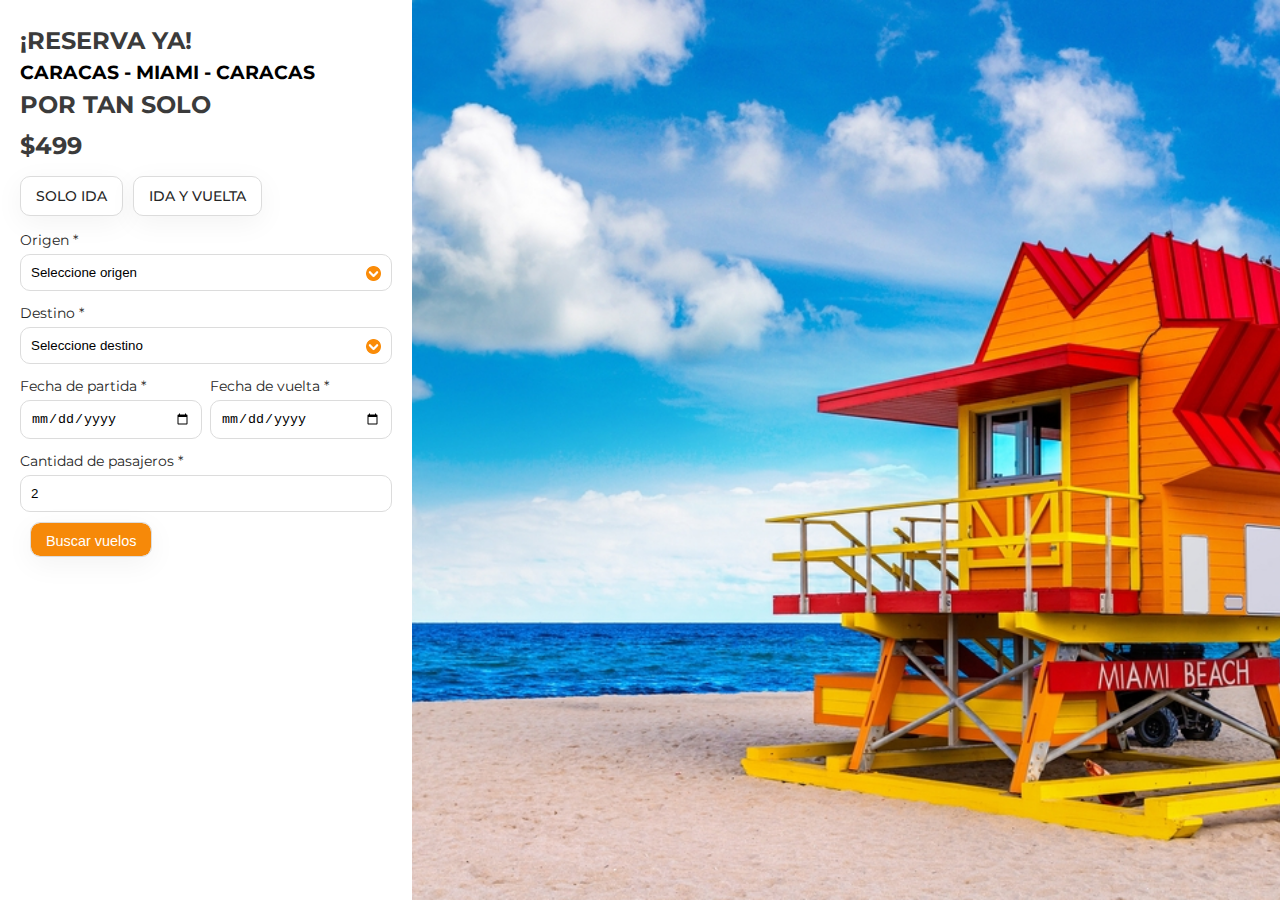
<file: index.html>
<!DOCTYPE html>
<html lang="es">
<head>
  <meta charset="UTF-8">
  <meta http-equiv="X-UA-Compatible" content="IE=edge">
  <meta name="viewport" content="width=device-width, initial-scale=1.0">
  <link href="styles/popup.css" rel="stylesheet" type="text/css" />
  <link href="styles/general.css" rel="stylesheet" type="text/css" />
  <title>Home</title>
</head>
<body onload="popUp()">
  <main class="contain-home">
    <section class="h-section-left">
      <div>
        <h2 class="h-text-title">¡RESERVA YA!</h2>
        <h3 class="h-text-subTitle">CARACAS - MIAMI - CARACAS</h3>
        <h2 class="h-text-title">POR TAN SOLO</h2>
        <h2 class="h-text-title">$499</h2>
        <form>
          <div class="h-contain-radio">
            <div class="h-input-radio" id="one-way">
              <input type="radio" id="one-way-input" value="one-way" name="type_of_flight" onchange="handleCheckHome(event.target)" />
              <label for="one-way-input">SOLO IDA</label>
            </div>
            <div class="h-input-radio" id="round-trip">
              <input type="radio" id="round-trip-input" value="round-trip" name="type_of_flight" onchange="handleCheckHome(event.target)" />
              <label for="round-trip-input">IDA Y VUELTA</label>
            </div>
          </div>
          <div class="h-form">
            <div class="h-input-text">
              <label for="origin">Origen *</label>
              <div class="h-contain-select">
                <select name="origin" class="w-100" >
                  <option disabled selected>Seleccione origen</option>
                  <option value="caracas">caracas</option>
                  <option value="miami">Miami</option>
                </select>
                <label class="label-absolute">
                  <img src="assets/Icon-arrow-down.png" alt="start-date" width="15px" height="15px" />
                </label>
              </div>
            </div>
            <div class="h-input-text">
              <label for="destiny">Destino *</label>
              <div class="h-contain-select">
                <select name="origin" class="w-100" >
                  <option disabled selected>Seleccione destino</option>
                  <option value="caracas">Caracas</option>
                  <option value="miami">Miami</option>
                </select>
                <label class="label-absolute">
                  <img src="assets/Icon-arrow-down.png" alt="start-date" width="15px" height="15px" />
                </label>
              </div>
            </div>
            <div class="h-contain-dates">
              <div class="h-input-text">
                <label for="start-date">Fecha de partida *</label>
                <div class="h-contain-input-date">
                  <input type="date" id="start-date" name="start-date" class="h-input-date" />
                  <!-- <label for="start-date">
                    <img src="assets/.png" alt="start-date" width="15px" height="15px" />
                  </label> -->
                </div>
              </div>
              <div class="h-input-text" id="h-input-end-date">
                <label for="end-date">Fecha de vuelta *</label>
                <div class="h-contain-input-date">
                  <input type="date" id="end-date" name="end-date" class="h-input-date" />
                  <!-- <label for="end-date">
                    <img src="assets/icon-calendar.png" alt="end-date" width="15px" height="15px" />
                  </label> -->
                </div>
              </div>
            </div>
            <div class="h-input-text">
              <label for="count">Cantidad de pasajeros *</label>
              <input type="number" id="count" name="count" value="2" />
            </div>
          </div>
          <button class="h-button-primary" onclick="popUp()">
            <a href="#popup" style="text-decoration: none; color: white;">Buscar vuelos</a>
          </button>
        </form>
      </div>
    </section>
    <section class="h-section-right">
      <img src="assets/bg-primary.jpg" class="h-section-right-img" />
    </section>

    <!--? modals -->

    <!--! modal de informacion de pasajeros -->
    
    <div class="contain-modal" id="form-family">
      <div class="modal w-80">
        <header class="m-header">
          <div class="m-header-text">
            <h2 class="m-header-title">Información de pasajeros</h2>
            <h4 class="m-header-title">Completa los campos</h4>
          </div>
          <a  href="#" class="m-button-close"><img src="assets/icon-close.png" /></a>
        </header>
        <div class="m-contain-items">
          <div class="m-item">
            <div class="m-item-title">
              <img src="assets/icon-contact.png" />
              <h4>Adulto 1</h4>
            </div>
            <form class="m-form">
              <div class="m-form-group">
                <input class="m-form-input" name="name" placeholder="Nombres" type="text" />
                <input class="m-form-input" name="lastname" placeholder="Apellidos" type="text" />
                <input class="m-form-input" name="passport" placeholder="Pasaporte" type="number" />
                <div class="m-form-input h-contain-select">
                  <select id="select-country" name="country" class="m-form-input-select" >
                    <option disabled selected>País de expedición</option>
                    <option value="venezuela">Venezuela</option>
                    <option value="venezuela">Colombia</option>
                    <option value="venezuela">EEUU</option>
                    <option value="venezuela">Mexico</option>
                  </select>
                  <label class="label-absolute">
                    <img src="assets/Icon-arrow-down.png" alt="start-date" width="15px" height="15px" />
                  </label>
                </div>
                <div class="m-form-input">
                  <input
                    class="m-form-input-date"
                    type="text"
                    onfocus="(this.type='date')"
                    onblur="(this.value ? this.type='date' : this.type='text')"
                    placeholder="Fecha de nacimiento"
                  />
                </div>
                <div class="m-form-input h-contain-select">
                  <select name="nationality" class="m-form-input-select" >
                    <option disabled selected>Nacionalidad</option>
                    <option value="venezuela">Venezolano</option>
                    <option value="venezuela">Colombiano</option>
                    <option value="venezuela">Estadounidense</option>
                    <option value="venezuela">Mexicano</option>
                  </select>
                  <label class="label-absolute">
                    <img src="assets/Icon-arrow-down.png" alt="start-date" width="15px" height="15px" />
                  </label>
                </div>
              </div>
              <div class="separator-horizontal"></div>
              <div class="m-item-title">
                <img src="assets/icon-infor.png" />
                <h4>Información de contacto</h4>
              </div>
              <div class="m-form-group">
                <input class="m-form-input" name="name" placeholder="Correo electrónico" type="text" />
                <input class="m-form-input" name="name" placeholder="Teléfono" type="text" />
                <div class="m-contain-button">
                  <button class="h-button-primary">
                    <span>Guardar</span>
                  </button>
                </div>
              </div>
            </form>
          </div>
          <div class="m-item">
            <div class="m-item-title">
              <img src="assets/icon-contact.png" />
              <h4>Adulto 2</h4>
            </div>
            <form class="m-form">
              <div class="m-form-group">
                <input class="m-form-input" name="name" placeholder="Nombres" type="text" />
                <input class="m-form-input" name="lastname" placeholder="Apellidos" type="text" />
                <input class="m-form-input" name="passport" placeholder="Pasaporte" type="number" />
                <div class="m-form-input h-contain-select">
                  <select id="select-country" name="country" class="m-form-input-select" >
                    <option disabled selected>País de expedición</option>
                    <option value="venezuela">Venezuela</option>
                    <option value="venezuela">Colombia</option>
                    <option value="venezuela">EEUU</option>
                    <option value="venezuela">Mexico</option>
                  </select>
                  <label class="label-absolute">
                    <img src="assets/Icon-arrow-down.png" alt="start-date" width="15px" height="15px" />
                  </label>
                </div>
                <div class="m-form-input">
                  <input
                    class="m-form-input-date"
                    type="text"
                    onfocus="(this.type='date')"
                    onblur="(this.value ? this.type='date' : this.type='text')"
                    placeholder="Fecha de nacimiento"
                  />
                </div>
                <div class="m-form-input h-contain-select">
                  <select name="nationality" class="m-form-input-select" >
                    <option disabled selected>Nacionalidad</option>
                    <option value="venezuela">Venezolano</option>
                    <option value="venezuela">Colombiano</option>
                    <option value="venezuela">Estadounidense</option>
                    <option value="venezuela">Mexicano</option>
                  </select>
                  <label class="label-absolute">
                    <img src="assets/Icon-arrow-down.png" alt="start-date" width="15px" height="15px" />
                  </label>
                </div>
              </div>
              <div class="separator-horizontal"></div>
              <div class="m-item-title">
                <img src="assets/icon-infor.png" />
                <h4>Información de contacto</h4>
              </div>
              <div class="m-form-group">
                <input class="m-form-input" name="name" placeholder="Correo electrónico" type="text" />
                <input class="m-form-input" name="name" placeholder="Teléfono" type="text" />
                <div class="m-contain-button">
                  <button class="h-button-primary">
                    <span>Guardar</span>
                  </button>
                </div>
              </div>
            </form>
          </div>
          <!-- <button class="h-button-primary">
            <span>Agregar adulto + 1</span>
          </button> -->
          <!--<div class="m-item">
            <div class="m-item-title">
              <img src="assets/icon-contact.png" />
              <h4>Niño 1 <span class="m-item-title-msg">(2- 12 años)</span></h4>
            </div>
            <form class="m-form">
              <div class="m-form-group">
                <input class="m-form-input" name="name" placeholder="Nombres" type="text" />
                <input class="m-form-input" name="lastname" placeholder="Apellidos" type="text" />
                <input class="m-form-input" name="passport" placeholder="Pasaporte" type="number" />
                <div class="m-form-input">
                  <select name="country" class="m-form-input-select" >
                    <option disabled selected>País de expedición</option>
                    <option value="venezuela">Venezuela</option>
                    <option value="venezuela">Colombia</option>
                    <option value="venezuela">Estado Unido</option>
                    <option value="venezuela">Mexico</option>
                  </select>
                  <label>
                    <img src="assets/Icon-arrow-down.png" alt="start-date" width="15px" height="15px" />
                  </label>
                </div>
                <div class="m-form-input">
                  <input
                    class="m-form-input-date"
                    type="text"
                    onfocus="(this.type='date')"
                    onblur="(this.value ? this.type='date' : this.type='text')"
                    placeholder="Fecha de nacimiento"
                  />
                  <label for="start-date">
                    <img src="assets/icon-calendar.png" alt="start-date" width="15px" height="15px" />
                  </label>
                </div>
                <div class="m-form-input">
                  <select name="nationality" class="m-form-input-select" >
                    <option disabled selected>Nacionalidad</option>
                    <option value="venezuela">Venezuelano</option>
                    <option value="venezuela">Colombiano</option>
                    <option value="venezuela">Estadounidense</option>
                    <option value="venezuela">Mexicono</option>
                  </select>
                  <label>
                    <img src="assets/Icon-arrow-down.png" alt="start-date" width="15px" height="15px" />
                  </label>
                </div>
              </div>
              <div class="m-form-group">
                <div></div>
                <div></div>
                <div class="m-contain-button">
                  <button class="h-button-primary">
                    <span>Guardar</span>
                  </button>
                </div>
              </div>
            </form>
          </div>
          <button class="h-button-primary">
            <span>Agregar niño + 1</span>
          </button>
          <div class="m-item">
            <div class="m-item-title">
              <img src="assets/icon-bebe.png" />
              <h4>Infante 1 <span class="m-item-title-msg">(<2 años)</span></h4>
            </div>
            <form class="m-form">
              <div class="m-form-group">
                <input class="m-form-input" name="name" placeholder="Nombres" type="text" />
                <input class="m-form-input" name="lastname" placeholder="Apellidos" type="text" />
                <div class="m-form-input">
                  <input
                    class="m-form-input-date"
                    type="text"
                    onfocus="(this.type='date')"
                    onblur="(this.value ? this.type='date' : this.type='text')"
                    placeholder="Fecha de nacimiento"
                  />
                  <label for="start-date">
                    <img src="assets/icon-calendar.png" alt="start-date" width="15px" height="15px" />
                  </label>
                </div>
                <div class="m-form-input">
                  <select name="nationality" class="m-form-input-select" >
                    <option disabled selected>Pasajero a cargo</option>
                    <option value="">Nombre de Papá</option>
                    <option value="">Nombre de mamá</option>
                  </select>
                  <label>
                    <img src="assets/Icon-arrow-down.png" alt="start-date" width="15px" height="15px" />
                  </label>
                </div>
              </div>
              <div class="m-form-group">
                <div></div>
                <div></div>
                <div class="m-contain-button">
                  <button class="h-button-primary">
                    <span>Guardar</span>
                  </button>
                </div>
              </div>
            </form>
          </div>
          <button class="h-button-primary">
            <span>Agregar infante + 1</span>
          </button>-->
          <div style="margin-top: 10px; display: flex; justify-content: end;">
            <button style="background-color: #707070;">
              Regresar
            </button>
            <a href="#popupPayment" style="text-decoration: none; color: white;">
              <button style="margin-left: 10px;" onclick="payment('ida1')">
                Continuar
              </button>
            </a>
          </div>
        </div>
      </div>
    </div> 
  
    <!-- modal de aerolineas disponibles -->    
    <div id="popup" class="overlay">
      <div id="popupBody">
        <div class="p-title">
          <h2 style="text-align: center;">Aerolíneas disponibles</h2>
          <a id="cerrar" href="#"><div style="display: flex; justify-content: center; align-items: center; margin-top: -6px;">&times;</div></a>
        </div>
        <div class="popupContent" >                
            <div id="airlines">                   
            </div>
        </div>
      </div>
    </div>

    <!-- modal de metodos de pago -->    
    <div id="popupPayment" class="overlay">
      <div id="popupBody1">
          <div class="popupContent1">                
              <div class="container" style="margin-top: 20px;">    
                  <div class="div60">
                      <h2 style="text-align: center; font-weight: 500;">Resumen de boletos</h2>
                      <div id="summary" style="margin-top: 20px;"></div> 
                      <div style="padding: 20px 0px;">
                          <p style="color: #707070; font-size: 14px;">Al completar la reserva, estás aceptando las <a style="text-decoration: none; color: #FA8C09;">condiciones generales</a> y la <a style="text-decoration: none; color: #FA8C09;">política de privacidad.</a></p>
                      </div>
                  </div>   
                  <div class="div40">
                      <h2 style="text-align: center; font-weight: 500;">Elige el método de pago</h2>
                      <div style="margin-top: 50px;">
                          <div style="display: flex; flex-direction: column;">
                              <div style="display: flex; justify-content: space-between; align-items: center;">
                                  <div class="radio-item">
                                      <input type="radio" id="card" name="method" value="card" checked onchange="handleRadio(event.target)">
                                      <label for="card" style="font-weight: 600;">Tarjeta de crédito</label>
                                  </div>
                                  <div style="display: flex; flex-wrap: wrap;">
                                      <img src="img/visa.png" alt="img" style="width: 40px; height: 26px;"/>
                                      <div style="margin-left: 10px;">
                                          <img src="img/mastercard.png" alt="img" style="width: 40px; height: 26px;"/>
                                      </div>
                                      <div style="margin-left: 10px;">
                                          <img src="img/american.png" alt="img" style="width: 40px; height: 26px;"/>
                                      </div>
                                  </div>
                              </div>
                              <div style="margin-top: 5px; display: flex; justify-content: space-between; align-items: center;">
                                  <div class="radio-item">
                                      <input type="radio" id="paypal" name="method" value="paypal" onchange="handleRadio(event.target)">
                                      <label for="paypal" style="font-weight: 600;">Paypal</label>
                                  </div>
                                  <div style="display: flex;">
                                      <img src="img/paypal.png" alt="img" style="width: 60px; height: 26px;"/>
                                  </div>
                              </div>
                              <div style="margin-top: 5px; display: flex; justify-content: space-between; align-items: center;">
                                  <div class="radio-item" >
                                      <input type="radio" id="zelle" name="method" value="zelle" onchange="handleRadio(event.target)">
                                      <label for="zelle" style="font-weight: 600;">Zelle</label>
                                  </div>
                                  <div style="display: flex;">
                                      <img src="img/zelle.png" alt="img" style="width: 40px; height: 26px;"/>
                                  </div>
                              </div>
                          </div>
                      </div>
                      <div id="methodCard">
                          <div style="margin-top: 40px;">
                              <div style="width: 100%">
                                  <input class="input" placeholder="Nombre del titular" value="" name="name" id="name"/>
                              </div>
                              <div style="width: 100%; margin-top: 15px;">
                                  <input class="input" placeholder="Número de tarjeta de crédito" type="number" value="" name="cardNumber" id="cardNumber"/>
                              </div>
                              <div class="form2">
                                  <div class="div50 padding">
                                      <input class="input" placeholder="MM/AA" value="" name="year" id="year"/>
                                  </div>
                                  <div class="div50">
                                      <input class="input" placeholder="Código de seguridad" type="number" value="" name="code" id="code"/>
                                  </div>
                              </div>
                          </div>
                          <div style="margin-top: 20px;"> 
                              <div>
                                  <label class="containerCheck" for="check" style="font-size: 14px; color: #707070;">Acepto los términos y condiciones
                                  <input type="checkbox" id="check">
                                  <span class="checkmark"></span>
                                  </label>
                              </div>
                          </div>
                          <div style="margin-top: 30px;"> 
                              <div style="display: flex; justify-content: space-between;">
                                  <h2 style="text-align: center; font-weight: 500;">Total</h2>
                                  <h2 style="text-align: center; font-weight: 500;">$499</h2>
                              </div>
                          </div>
                          <div style="margin-top: 20px;"> 
                              <button style="width: 100%;">
                                <a href="#aprobado" style="text-decoration: none; color: white;">
                                  <img src="img/padlock.png" alt="img" style="width: 11px; height: 13px;"/>
                                  Pagar
                                </a>
                              </button>
                          </div>
                      </div>
                      <div id="methodZelle" style="display: none;">
                          <div style="margin-top: 30px;"> 
                              <div style="display: flex; justify-content: space-between;">
                                  <h2 style="text-align: center; font-weight: 500;">Total</h2>
                                  <h2 style="text-align: center; font-weight: 500;">$499</h2>
                              </div>
                          </div>
                          <div style="margin-top: 20px;"> 
                              <button style="width: 100%;">
                                <a href="#aprobado" style="text-decoration: none; color: white;">
                                  <img src="img/padlock.png" alt="img" style="width: 11px; height: 13px;"/>
                                  Pagar
                                </a>
                              </button>
                          </div>
                      </div>
                      <div id="methodPaypal" style="display: none;">
                        <div style="display: flex; justify-content: center; margin-top: 30px;"> 
                          <img src="img/paypal.png" alt="img" style="width: 120px; height: 50px;"/>
                        </div>
                        <div>
                          <h2 style="text-align: center; font-weight: 500; margin-top: 10px;">Pagar con Paypal</h2>
                        </div>
                        <div>
                          <h5 style="text-align: center; font-weight: 400; margin-top: 10px;">
                            Con una cuenta de Paypal, reúne los requisitos para recompenzas y la Protección al Comprador.
                          </h5>
                        </div>
                        <div style="margin-top: 30px;">
                            <div style="width: 100%">
                                <input class="input" placeholder="Correo electrónico o número de celular" value="" name="namePaypal" id="namePaypal"/>
                            </div>
                            <div style="width: 100%; margin-top: 15px;">
                                <input type="password" class="input" placeholder="Contraseña" value="" name="password" id="password"/>
                            </div>
                        </div>
                        <div style="margin-top: 30px;"> 
                            <div style="display: flex; justify-content: space-between;">
                                <h2 style="text-align: center; font-weight: 500;">Total</h2>
                                <h2 style="text-align: center; font-weight: 500;">$499</h2>
                            </div>
                        </div>
                        <div style="margin-top: 20px;"> 
                            <button style="width: 100%;">
                              <a href="#aprobado" style="text-decoration: none; color: white;">
                                <!-- <img src="img/padlock.png" alt="img" style="width: 11px; height: 13px;"/> -->
                                Iniciar sesión
                              </a>
                            </button>
                        </div>
                      </div>
                  </div>              
              </div>
          </div>
      </div>
    </div>  
    
    <!--! modal de pago aprobado -->
    <div class="contain-modal" id="aprobado">
      <div class="modal pay">
        <img src="assets/icon-check.png" class="m-pay-icon" /> 
        <div class="m-pay-title">
          <h3>Su pago se ha realizado con éxito</h3>
        </div>
        <button class="h-button-primary">
          <a href="#" style="text-decoration: none; color: white;">Volver al inicio</a>
        </button>
      </div>
    </div>

    <!--! modal de pago rechazado -->
    <div class="contain-modal" id="rechazado">
      <div class="modal pay">
        <img src="assets/icon-close-cancel.png" class="m-pay-icon" /> 
        <div class="m-pay-title">
          <h3>Su pago se ha sido rechazado</h3>
        </div>
        <button class="h-button-primary">
          <a href="#" style="text-decoration: none; color: white;">Volver al inicio</a>
        </button>
      </div>
    </div>
   
  </main>

</body>
<script src="js/popUp.js"></script>
<script src="js/payment.js"></script>
<script src="js/home.js"></script>
</html>
</file>
<file: styles/popup.css>
@import url("https://fonts.googleapis.com/css2?family=Montserrat:ital,wght@0,100;0,200;0,300;0,400;0,500;0,600;0,700;0,800;0,900;1,100;1,200;1,300;1,400;1,500;1,600;1,700;1,800;1,900&display=swap");
html,
body {
  padding: 0;
  margin: 0;
  font-family: 'Montserrat', sans-serif;
  overflow: hidden;
}

.overlay { 
    position: fixed;
    z-index: 100;
    top: 0;
    bottom: 0;
    left: 0;
    right: 0;
    background: rgba(0, 0, 0, 0.7);
    transition: opacity 500ms;
    visibility: hidden;
    opacity: 0;
}

.overlay:target{
    visibility: visible;
    opacity: 1;
}

#popupBody{    	
    width: 55%;
    padding: 1%;
    border-radius: 15px;
    box-shadow: 0px 3px 6px #00000066;
    background: #FFF;
    position: relative;
    margin: 5% auto;
    /* max-height: 80vh; */
    /* transition: all 5s ease-in-out; */
}

#popupBody1{    	
    width: 60%;
    border-radius: 15px;
    box-shadow: 0px 3px 6px #00000066;
    background: #FFF;
    position: relative;
    margin: 5% auto;
}
.p-title{
    display: flex;
    justify-content: space-between;
    align-items: center;
}
#cerrar{
    width: 27px;
    height: 24px;        
    background: #FA8C09 0% 0% no-repeat padding-box;
    box-shadow: 0px 3px 6px #0000001A;
    border-radius: 2px;
    opacity: 1;
    font-size: 30px;
    font-weight: bold;
    text-decoration: none;
    color: white;
    transition: all 200ms;
}

.popupContent{
    max-height: 75vh;
    overflow: auto;
}

.popupContent1{
    max-height: 90vh;
    overflow: auto;
}

.card{
    background: #FA8C09 0% 0% no-repeat padding-box;
    box-shadow: 0px 3px 6px #00000029;
    border-radius: 15px;
    opacity: 1;
    padding: 0px 3px 3px 3px;
    color: white;
    margin-top: 30px;
}

.divTitle{
    padding: 10px 10px; 
    display: flex; 
    flex-direction: row;
    height: 45px; 
    align-items: center;
}

.title{
    width: 55%;
}

.title1{
    display: flex; 
    justify-content: space-between; 
    width: 45%; 
    align-items: center;
    flex-wrap: wrap;
}

.card1{
    background: #FFFFFF 0% 0% no-repeat padding-box;
    border-radius: 15px;
    opacity: 1;
    padding: 20px;
    color: #1C1B1BCC;
    display: flex;
    flex-direction: row;
}

.div75{
    width: 75%;
    font-weight: 500;
    padding: 0px 20px 0px 0px;
}

.div25{
    width: 25%;
    border-left: 1px solid #707070;
    display: flex;
    justify-content: center;
    /* align-items: center; */
    flex-direction: column;
}

.divHour{
    margin-top: 10px;
    display: flex;
    flex-direction: row;
    align-items: center;
    flex-wrap: wrap;
}

.airplane{
    display: flex;
    align-items: center;
    justify-content: space-between;
    background: #E1E1E182 0% 0% no-repeat padding-box;
    border-radius: 15px;    
    padding: 5px 10px;
    width: 140px;
}

button{
    background: #FA8C09 0% 0% no-repeat padding-box;
    box-shadow: 0px 3px 6px #00000029;
    border-radius: 14px;
    opacity: 1;
    color: white;
    border: none;    
    width: 131px;
    height: 35px;
    cursor: pointer;
}

.container{
    display: flex;
    flex-direction: row;
    padding-right: 5px;
}

.div60{
    width: 60%;
}

.div40{
    width: 40%;
    border-left: 1px solid #707070CC;
    padding: 0px 20px 20px 20px;
}

#summary{
    padding: 20px 20px 0px 20px;
}
.radio-item {
    display: inline-block;
    position: relative;
    padding: 0 6px;
    margin: 10px 0 0;
}

.radio-item input[type='radio'] {
    display: none;
}

.radio-item label {
    color: #666;
    font-weight: normal;
}

.radio-item label:before {
    content: " ";
    display: inline-block;
    position: relative;
    top: 5px;
    margin: 0 5px 0 0;
    width: 15px;
    height: 15px;
    border-radius: 11px;
    border: 2px solid #FA8C09;
    background-color: transparent;
}

.radio-item input[type=radio]:checked + label:after {
    border-radius: 11px;
    width: 12px;
    height: 12px;
    position: absolute;
    top: 8.5px;
    left: 10px;
    content: " ";
    display: block;
    background: #FA8C09;
}

.input{
    width: 100%;
    height: 44px;
    border-radius: 10px;
    outline: 0;
    border: 1px solid #707070;
}

::-webkit-input-placeholder {
    color: #707070;
    font-size: 14px;
    text-align: left;
    padding-left: 15px;
    font-weight: 600;
}

.div50{
    margin-top: 15px; 
    width: 50%;
}

.padding{
    padding-right: 15px;
}

/* CHECKBOK */
input:checked ~ .checkmark {
    background-color: #FA8C09;
    border: 1px solid #FA8C09;
}

/* Contenedor */
.containerCheck {
    display: block;
    position: relative;
    padding-left: 25px;
    margin-bottom: 12px;
    cursor: pointer;
}

/* escondemos el default checkbox */
.containerCheck input {
    position: absolute;
    opacity: 0;
    cursor: pointer;
    height: 0;
    width: 0;
}

/* creamos un custom checkbox */
.checkmark {
    position: absolute;
    top: 0;
    left: 0;
    height: 15px;
    width: 15px;
    background-color: white;
    border: 1px solid #707070;
    border-radius: 3px;
}

/* Al pasar el mouse encima, lo ponemos gris */
.containerCheck:hover input ~ .checkmark {
    background-color: #ccc;
}

/* creamos el marcador (escondido al no seleccionar) */
.checkmark:after {
    content: "";
    position: absolute;
    display: none;
}

/* mostramos el marcador al seleccionar */
.containerCheck input:checked ~ .checkmark:after {
    display: block;
}

/* estilo del marcador */
.containerCheck .checkmark:after {
    left: 5px;
    top: 2px;
    width: 2px;
    height: 6px;
    border: solid white;
    border-width: 0 3px 3px 0;
    -webkit-transform: rotate(45deg);
    -ms-transform: rotate(45deg);
    transform: rotate(45deg);
}

::-webkit-scrollbar {
    width: 16px;
    height: 8px;
    background-color: white;
} 
  
::-webkit-scrollbar-track {
    background-color: white;
    border-radius: 10px;
}
  
::-webkit-scrollbar-thumb {
    border-radius: 10px;
    background-color: #DBDBDB ;
}

.form2{
    width: 100%; 
    display: flex;
    flex-direction: row;
}

  
@media (max-width: 800px) { 
    #popupBody{    	
        width: 80%;
    }
    
    .divTitle{
        height: auto; 
        flex-direction: column;
    }

    .title, .div25, .div75, .div50, .div60, .div40{
        width: 100%;
    }
    
    .title1{
        width: 100%; 
        margin-top: 10px;
    }
    
    .card1{
        flex-direction: column;
    }

    .div25{
        border-top: 1px solid #707070;
        border-left: none;
    }

    .div40{
        border-left: none;
        padding: 0px;
    }
    
    .padding{
        padding-right: 0px;
    }
    
    .container{
        flex-direction: column;
        padding: 20px;
    }

    ::-webkit-scrollbar {
        width: 10px;
        height: 8px;
        background-color: white;
    } 
    .form2{
        flex-direction: column;
    }
    
}
</file>
<file: styles/general.css>
:root {
    --color-primary: #f68909;
    --bg-section: #ffffff;
    --bg-input: #ffffff;
    --text-white: #ffffff;
    --text-label: #262626;
    --text-radio-active: #ffffff;
    --text-title: #3b3b3b;
    --text-msg: #6b6b6b;
    --color-border: #dcdcdc; 
    --bg-modal: #fafafc;
    --bg-modal-item: #ffffff;
    --bg-modal-input: #efefef;
  }
  * {
    margin: 0;
    padding: 0;
  }
  input, select {
    outline: 0;
  }

  .w-80 {
    width: 80%;
  }

  .w-100 {
    width: 100%;
  }

  .contain-home {
    position: relative;
    display: flex;
    height: 100vh;
    width: 100%;
  }
  
  .h-section-left {
    width: 30%;
    box-shadow: rgba(0, 0, 0, 0.15) 4.95px 2.95px 10.6px;
    background-color: var(--bg-section);
    padding: 20px;
    overflow-y: auto;
  }
  .h-text-title, .text-subTitle {
    color: var(--text-title);
    padding: 6px 0;
  }

  .h-contain-radio {
    display: flex;
    margin: 10px 0;
  }

  .h-input-radio {
    border-radius: 10px;
    background-color: var(--bg-input);
    padding: 10px 15px;
    cursor: pointer;
    margin-right: 10px;
    border: 1px solid var(--color-border);
    box-shadow: rgba(0, 0, 0, 0.05) 0px 7px 29px 0px;
    color: var(--text-label);
    cursor: pointer;
    font-size: .9em;
    font-weight: 500;
  }

  .h-input-radio-active {
    background-color: var(--color-primary);
    color: var(--text-white);
  }

  .h-input-radio input { 
    display: none;
  }
  .h-form{
    display: flex;
    flex-direction: column;
    gap: 8px;
  }

  .h-input-text {
    display: flex;
    flex-direction: column;
    width: 100%;
  }

  .h-input-text > label {
    color:  var(--text-label);
    padding: 5px 0;
    font-size: .9em;
  }

  .h-input-text > input {
    padding: 10px 10px;
    border-radius: 10px;
    border: 1px solid var(--color-border);
    background-color: var(--bg-input);
  }

  .h-contain-dates {
    display: flex;
    flex-direction: row;
    gap: 8px;
  }

  input[type="date"]{
    width: 100%;
    /* background-image: url('/assets/icon-calendar.png'); */
    background-size: 20px 20px; /* Ajusta el tamaño según tus necesidades */
    background-position: right center; /* Ajusta la posición de la imagen */
    background-repeat: no-repeat; /* Evita que se repita la imagen */
  }

  .h-input-date {
    border: 0;
    width: 100px;
  }

  .h-input-select {
    border: 0;
    width: 100%;
  }

  .h-contain-input-date {
    display: flex;
    position: relative;
    justify-content: space-between;
    padding: 10px 10px;
    border-radius: 10px;
    border: 1px solid var(--color-border);
    background-color: var(--bg-input);
  }
  .h-contain-input-date input {
    border: 0;
  }
  .h-contain-select {
    display: flex;
    position: relative;
    justify-content: space-between;
    border-radius: 10px;
    border: 1px solid var(--color-border);
    background-color: var(--bg-input);
  }
  .h-contain-select select {
    padding: 10px 10px;
    appearance: none;
    width: 100%;
    background-color: transparent;
    border: 0;
    position: relative;
    z-index: 10;
  }
  .label-absolute {
    z-index: 1;
    position: absolute;
    top: 30%;
    right: 10px;
  }
  .h-button-primary {
    border-radius: 10px;
    background-color: var(--color-primary);
    padding: 10px 15px;
    cursor: pointer;
    margin: 10px;
    border: 1px solid var(--color-border);
    box-shadow: rgba(0, 0, 0, 0.05) 0px 7px 29px 0px;
    color: var(--text-white);
    cursor: pointer;
    font-size: .9em;
    font-weight: 500;
    width: auto;
  }

  .h-button-primary:active {
    transform: scale(0.95);
  }

  .h-section-right {
    width: 70%;
  }

  .h-section-right-img {
    object-fit: cover;
    width: 100%;
    height: 100%;
  }
  /* css modal informacion pasajeros */
  .contain-modal {
    top: 0;
    left: 0;
    background: rgba(0, 0, 0, 0.226);
    position: absolute;
    height: 100vh;
    width: 100vw;
    display: flex;
    justify-content: center;
    align-items: center;
    visibility: hidden;
  }
  .contain-modal:target{
      visibility: visible;
      opacity: 1;
  }
  .modal {
    z-index: 100;
    background-color: var(--bg-modal);
    padding: 10px 0;
    border-radius: 10px;
    max-width: 800px;
    position: relative;
  }
  .m-header {
    display: flex;
    align-items: center;
    justify-content: space-between;
    padding: 0px 40px;
  }
  .m-header-text{
    display: flex;
    flex-direction: column;
    align-items: center;
  }
  .m-header-title {
    font-weight: 600;
    color: var(--text-title);
  }
  .m-contain-items {
    max-height: 75vh;
    overflow-y: auto;
    overflow-x: hidden;
    margin: 10px 0;
    padding: 0px 30px;
  }
  .m-item {
    margin: 20px 0;
    background-color: var(--bg-modal-item);
    border-radius: 10px;
    width: 100%;
    border: 1px solid var(--color-border);
  }
  .m-item-title {
    display: flex;
    align-items: center;
    color: var(--text-label);
    padding: 10px 10px;
  }
  .m-item-title img {
    padding-right: 10px;
    width: 25px;
    height: 25px;
    object-fit: contain;
  }
  .m-item-title-msg {
    color: var(--text-msg);
    font-size: .8em;
  }
  .m-form{
    padding: 10px;
  }
  .m-form-group {
    display: grid;
    grid-gap: 10px;
    grid-template-columns: repeat(auto-fill, minmax(200px, 1fr));
  }
  .m-form-input {
    position: relative;
    height: 25px;
    border: 0;
    display: flex;
    padding: 10px 15px;
    border-radius: 10px;
    background-color: var(--bg-modal-input);
    display: flex;
    align-items: center;
    justify-content: space-between;
  }
  .m-form-input-date, .m-form-input-select {
    appearance: none;
    background-color: transparent;
    border: 0;
  }
  .m-contain-button {
    display: flex;
    justify-content: end;
  }
  .separator-horizontal {
    border-bottom: 1px solid var(--color-border);
    padding-bottom: 10px;
    margin-bottom: 10px;
  }
  .m-button-close {
    background: transparent;
    cursor: pointer;
    border: 0;
    box-shadow: none;
  }
  .m-button-close img {
    width: 35px;
    height: 35px;
    object-fit: contain;
  }

  /* modal de respuesta de pago */
  .pay {
    display: flex;
    padding: 30px 30px;
    flex-direction: column;
    justify-content: center;
    align-items: center;
    margin: 30px;
  }
  .m-pay-title {
    color: var(--text-title);
    font-weight: 600;
    padding: 20px 0;
  }
  .m-pay-icon {
    width: 50px;
    height: 50px;
    object-fit: cover;
  }

@media (max-width: 1200px) {  
    .h-section-left {
        width: 40%;
    }  
    .h-section-right {
        width: 60%;
    }
}
@media (max-width: 700px) {  
    .h-section-left {
        width: 80%;
    }  
    .h-section-right {
        width: 20%;
    }
    .h-contain-dates {
        display: flex;
        flex-direction: column;
        gap: 8px;
      }
}
</file>
